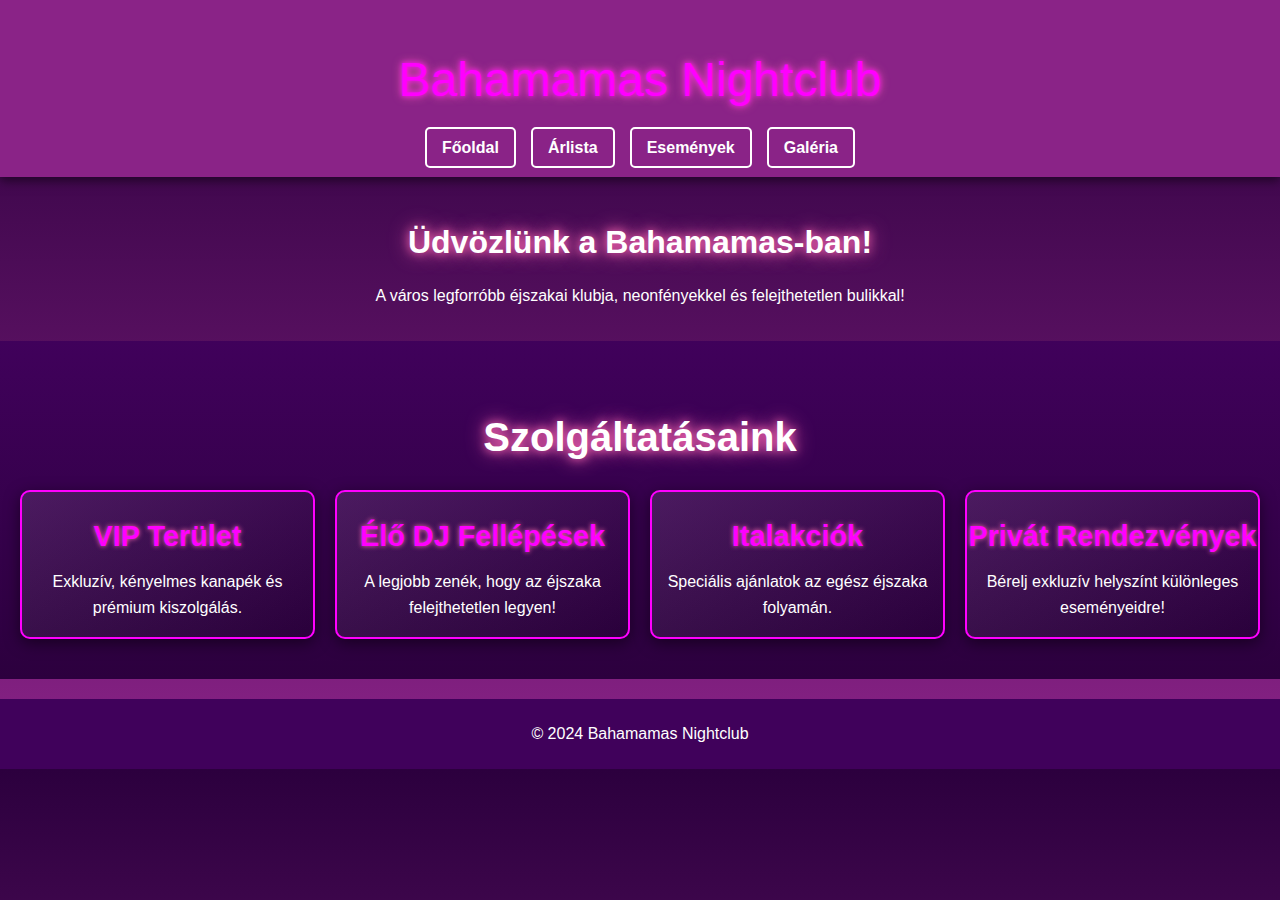
<file: index.html>
<!DOCTYPE html>
<html lang="hu">
<head>
    <meta charset="UTF-8">
    <meta name="viewport" content="width=device-width, initial-scale=1.0">
    <title>Bahamamas - Főoldal</title>
    <link rel="stylesheet" href="style.css">
</head>
<body>
    <header>
        <h1 class="neon-text">Bahamamas Nightclub</h1>
        <nav>
            <ul>
                <li><a href="index.html">Főoldal</a></li>
                <li><a href="arlista.html">Árlista</a></li>
                <li><a href="esemenyek.html">Események</a></li>
                <li><a href="galeria.html">Galéria</a></li>
            </ul>
        </nav>
    </header>
    <main>
        <section class="intro">
            <h2>Üdvözlünk a Bahamamas-ban!</h2>
            <p>A város legforróbb éjszakai klubja, neonfényekkel és felejthetetlen bulikkal!</p>
        </section>

        <section class="services">
            <h2>Szolgáltatásaink</h2>
            <div class="service-cards">
                <div class="card">
                    <h3>VIP Terület</h3>
                    <p>Exkluzív, kényelmes kanapék és prémium kiszolgálás.</p>
                </div>
                <div class="card">
                    <h3>Élő DJ Fellépések</h3>
                    <p>A legjobb zenék, hogy az éjszaka felejthetetlen legyen!</p>
                </div>
                <div class="card">
                    <h3>Italakciók</h3>
                    <p>Speciális ajánlatok az egész éjszaka folyamán.</p>
                </div>
                <div class="card">
                    <h3>Privát Rendezvények</h3>
                    <p>Bérelj exkluzív helyszínt különleges eseményeidre!</p>
                </div>
            </div>
        </section>
    </main>
    <footer>
        <p>© 2024 Bahamamas Nightclub</p>
    </footer>
</body>
</html>
</file>
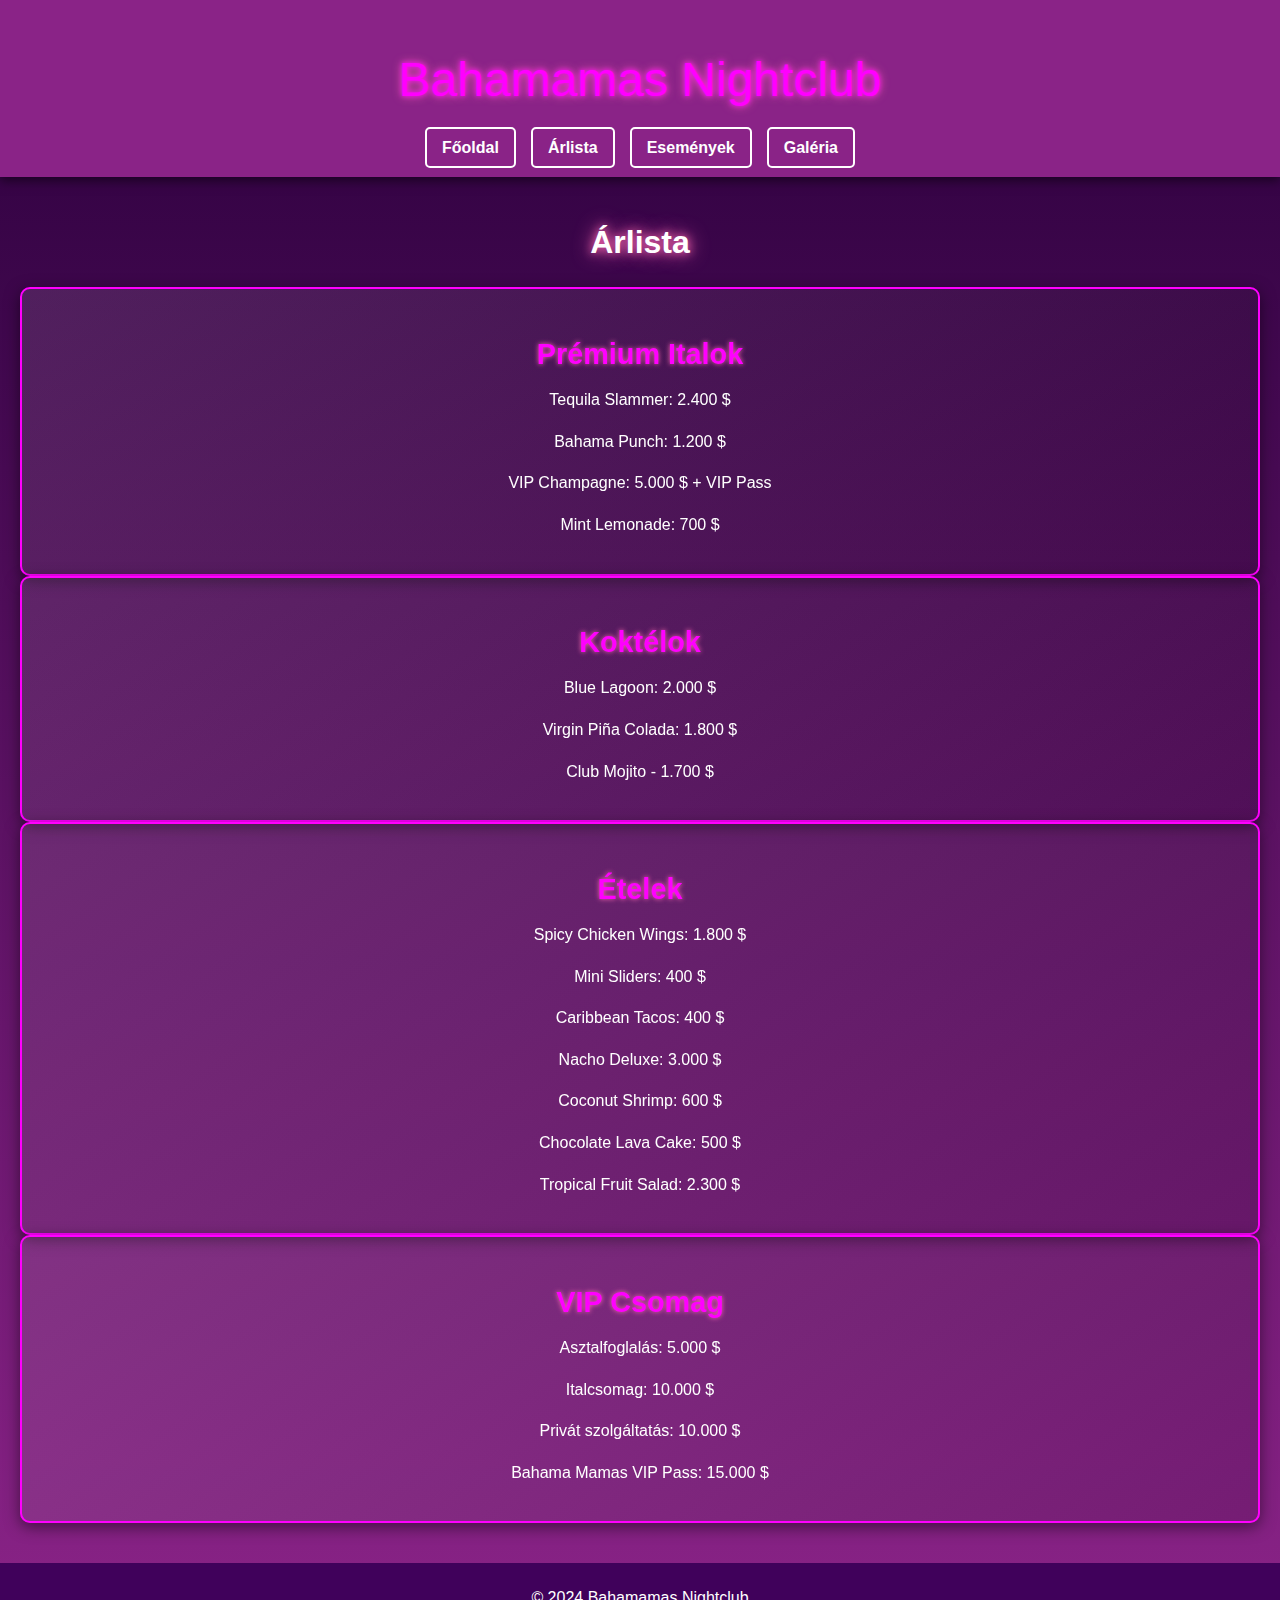
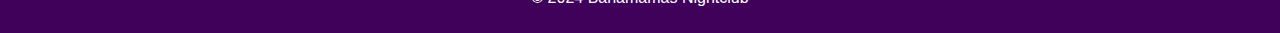
<file: arlista.html>
<!DOCTYPE html>
<html lang="hu">
<head>
    <meta charset="UTF-8">
    <meta name="viewport" content="width=device-width, initial-scale=1.0">
    <title>Bahamamas - Árlista</title>
    <link rel="stylesheet" href="style.css">
</head>
<body>
    <header>
        <h1 class="neon-text">Bahamamas Nightclub</h1>
        <nav>
            <ul>
                <li><a href="index.html">Főoldal</a></li>
                <li><a href="arlista.html" class="active">Árlista</a></li>
                <li><a href="esemenyek.html">Események</a></li>
                <li><a href="galeria.html">Galéria</a></li>
            </ul>
        </nav>
    </header>
    <main>
        <section class="pricing">
            <h2>Árlista</h2>
            <div class="pricing-cards">
                <div class="card">
                    <div class="content">
                        <h3>Prémium Italok</h3>
                        <p>Tequila Slammer: 2.400 $</p>
                        <p>Bahama Punch: 1.200 $</p>
                        <p>VIP Champagne: 5.000  $ + VIP Pass</p>
                        <p>Mint Lemonade: 700 $</p>
                 
                    </div>
                </div>
                <div class="card">
                    <div class="content">
                        <h3>Koktélok</h3>
                        <p>Blue Lagoon: 2.000 $</p>
                        <p>Virgin Piña Colada: 1.800 $</p>
                        <p>Club Mojito - 1.700 $</p>
                    </div>
                </div>
                <div class="card">
                    <div class="content">
                        <h3>Ételek</h3>
                        <p>Spicy Chicken Wings: 1.800 $</p>
                        <p>Mini Sliders: 400 $</p>
                        <p>Caribbean Tacos: 400 $</p>
                        <p>Nacho Deluxe: 3.000 $</p>
                        <p>Coconut Shrimp: 600 $</p>
                        <p>Chocolate Lava Cake: 500 $</p>
                        <p>Tropical Fruit Salad: 2.300 $</p>
                        
                    </div>
                </div>
                <div class="card">
                    <div class="content">
                        <h3>VIP Csomag</h3>
                        <p>Asztalfoglalás: 5.000 $</p>
                        <p>Italcsomag: 10.000 $</p>
                        <p>Privát szolgáltatás: 10.000 $</p>
                        <p>Bahama Mamas VIP Pass: 15.000 $</p>
                    </div>
                </div>
                
            </div>
        </section>
    </main>
    <footer>
        <p>© 2024 Bahamamas Nightclub</p>
    </footer>
</body>
</html>
</file>
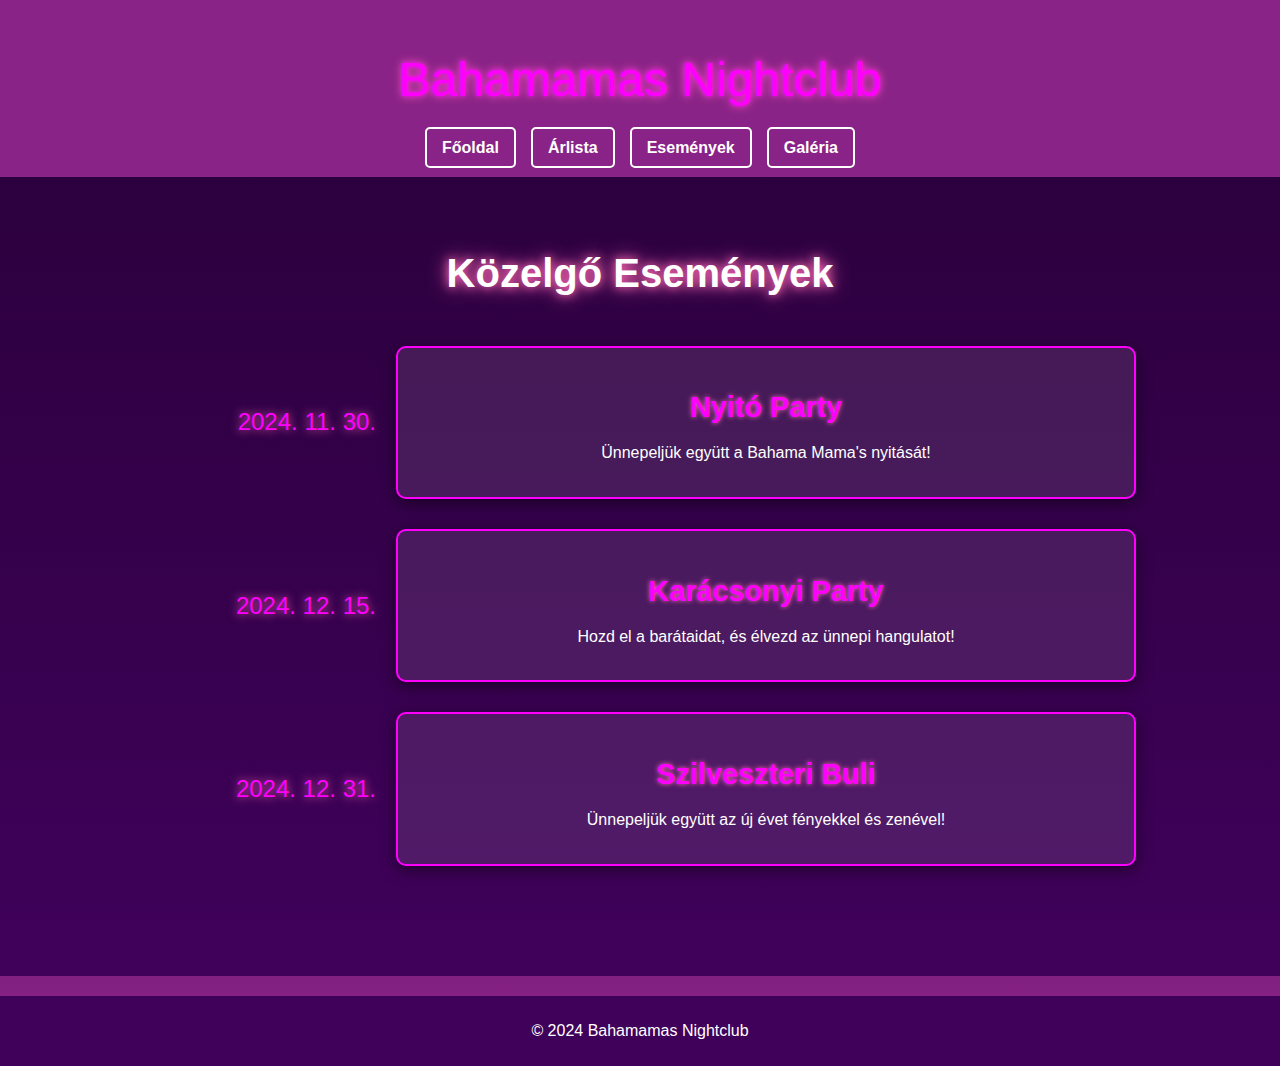
<file: esemenyek.html>
<!DOCTYPE html>
<html lang="hu">
<head>
    <meta charset="UTF-8">
    <meta name="viewport" content="width=device-width, initial-scale=1.0">
    <title>Bahamamas - Események</title>
    <link rel="stylesheet" href="style.css">
</head>
<body>
    <header>
        <h1 class="neon-text">Bahamamas Nightclub</h1>
        <nav>
            <ul>
                <li><a href="index.html">Főoldal</a></li>
                <li><a href="arlista.html">Árlista</a></li>
                <li><a href="esemenyek.html" class="active">Események</a></li>
                <li><a href="galeria.html">Galéria</a></li>
            </ul>
        </nav>
    </header>
    <main>
        <section class="events">
            <h2>Közelgő Események</h2>
            <div class="timeline">
                <div class="timeline-item">
                    <div class="timeline-date">2024. 11. 30.</div>
                    <div class="timeline-content">
                        <h3>Nyitó Party</h3>
                        <p>Ünnepeljük együtt a Bahama Mama's nyitását!</p>
                    </div>
                </div>
                <div class="timeline-item">
                    <div class="timeline-date">2024. 12. 15.</div>
                    <div class="timeline-content">
                        <h3>Karácsonyi Party</h3>
                        <p>Hozd el a barátaidat, és élvezd az ünnepi hangulatot!</p>
                    </div>
                </div>
                <div class="timeline-item">
                    <div class="timeline-date">2024. 12. 31.</div>
                    <div class="timeline-content">
                        <h3>Szilveszteri Buli</h3>
                        <p>Ünnepeljük együtt az új évet fényekkel és zenével!</p>
                    </div>
                </div>
            </div>
        </section>
    </main>
    <footer>
        <p>© 2024 Bahamamas Nightclub</p>
    </footer>
</body>
</html>
</file>
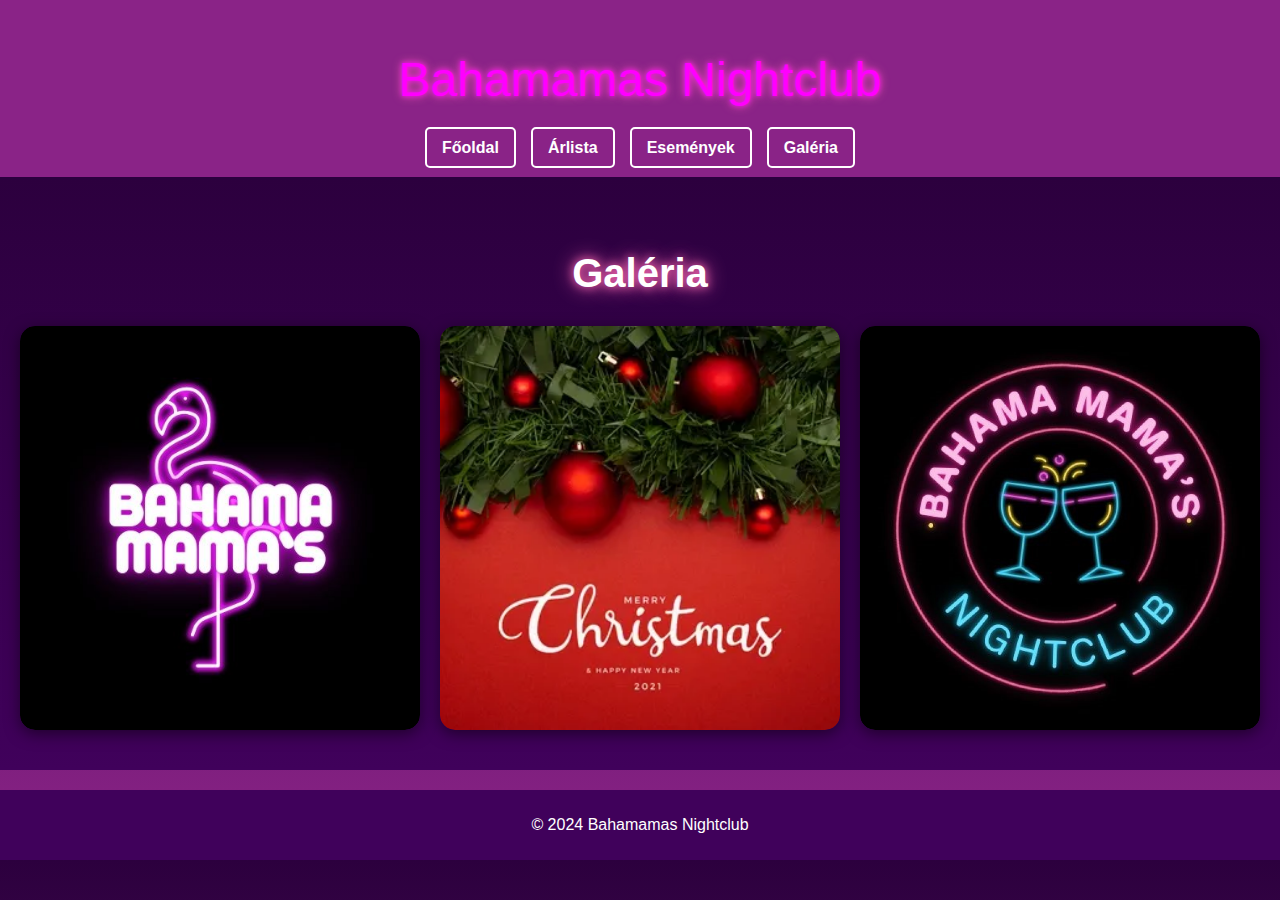
<file: galeria.html>
<!DOCTYPE html>
<html lang="hu">
<head>
    <meta charset="UTF-8">
    <meta name="viewport" content="width=device-width, initial-scale=1.0">
    <title>Bahamamas - Galéria</title>
    <link rel="stylesheet" href="style.css">
</head>
<body>
    <header>
        <h1 class="neon-text">Bahamamas Nightclub</h1>
        <nav>
            <ul>
                <li><a href="index.html">Főoldal</a></li>
                <li><a href="arlista.html">Árlista</a></li>
                <li><a href="esemenyek.html">Események</a></li>
                <li><a href="galeria.html" class="active">Galéria</a></li>
            </ul>
        </nav>
    </header>
    <main>
        <section class="gallery">
            <h2>Galéria</h2>
            <div class="gallery-grid">
                <div class="gallery-item">
                    <img src="Bahama_Mamas1.jpg" alt="Esemény 1">
                    <div class="overlay">
                        <p>DJ Night Special</p>
                    </div>
                </div>
                <div class="gallery-item">
                    <img src="karácsonyi kép3.webp" alt="Esemény 2">
                    <div class="overlay">
                        <p>Karácsonyi Party</p>
                    </div>
                </div>
                <div class="gallery-item">
                    <img src="Bahama_Mamas2.jpg" alt="Esemény 3">
                    <div class="overlay">
                        <p>Szilveszteri Buli</p>
                    </div>
                </div>
                <!-- További képek hozzáadása itt -->
            </div>
        </section>
    </main>
    <footer>
        <p>© 2024 Bahamamas Nightclub</p>
    </footer>
</body>
</html>
</file>
<file: style.css>
/* Szolgáltatások szekció */
.services {
    padding: 40px 20px;
    background: linear-gradient(to bottom, #40015b, #2c003e);
    color: #fff;
    text-align: center;
}

.services h2 {
    font-size: 2.5rem;
    margin-bottom: 30px;
    text-shadow: 0 0 10px #ff69b4, 0 0 20px #ff69b4;
}

.service-cards {
    display: grid;
    grid-template-columns: repeat(auto-fit, minmax(250px, 1fr));
    gap: 20px;
    justify-content: center;
    perspective: 1000px; /* 3D hatás */
}

.card {
    background: linear-gradient(145deg, rgba(255, 255, 255, 0.1), rgba(0, 0, 0, 0.1));
    border: 2px solid #ff00ff;
    border-radius: 10px;
    overflow: hidden;
    transform-style: preserve-3d; /* 3D effekt */
    transition: transform 0.6s ease, box-shadow 0.3s ease;
    box-shadow: 0 4px 15px rgba(0, 0, 0, 0.5);
}

.card:hover {
    transform: rotateY(15deg) translateY(-10px);
    box-shadow: 0 15px 30px rgba(255, 105, 180, 0.8);
}

.card .content {
    padding: 20px;
    text-align: center;
    transform: translateZ(50px); /* Mélységi hatás */
}

.card h3 {
    font-size: 1.8rem;
    color: #ff00ff;
    margin-bottom: 10px;
    text-shadow: 0 0 5px #ff69b4;
}

.card p {
    font-size: 1rem;
    line-height: 1.6;
    color: #fff;
}

/* Hover animáció */
.card:hover .content {
    transform: translateZ(70px); /* Kiemelés hoverre */
}
body {
    margin: 0;
    font-family: 'Arial', sans-serif;
    background: linear-gradient(to bottom, #2c003e, #8a2387);
    color: #fff;
    text-align: center;
}

header {
    background: #8a2387;
    padding: 20px;
    box-shadow: 0 4px 10px rgba(0, 0, 0, 0.5);
}

h1.neon-text {
    font-size: 3rem;
    color: #ff00ff;
    text-shadow: 0 0 5px #ff00ff, 0 0 10px #ff69b4; /* Finomabb árnyék */
    font-weight: 400; /* Vékonyabb betűk */
}



nav ul {
    list-style: none;
    padding: 0;
    margin: 0;
    display: flex;
    justify-content: center;
    gap: 15px;
}

nav ul li a {
    color: #fff;
    text-decoration: none;
    font-weight: bold;
    padding: 10px 15px;
    border: 2px solid #fff;
    border-radius: 5px;
    transition: 0.3s;
}

nav ul li a:hover {
    background: #ff00ff;
    color: #fff;
}

footer {
    background: #40015b;
    padding: 10px 0;
    margin-top: 20px;
}

.intro, .pricing {
    padding: 20px;
}

.intro h2, .pricing h2 {
    font-size: 2rem;
    text-shadow: 0 0 10px #ff69b4, 0 0 20px #ff69b4;
}
/* Események szekció */
.events {
    padding: 40px 20px;
    background: linear-gradient(to bottom, #2c003e, #40015b);
    color: #fff;
    text-align: center;
}

.events h2 {
    font-size: 2.5rem;
    margin-bottom: 30px;
    text-shadow: 0 0 10px #ff69b4, 0 0 20px #ff69b4;
}

/* Idővonal stílus */
.timeline {
    margin: 20px auto;
    padding: 20px 0;
    width: 80%;
}

.timeline-item {
    display: flex;
    margin-bottom: 30px;
    align-items: center;
    justify-content: flex-start;
    gap: 20px;
}

.timeline-date {
    flex: 1;
    text-align: right;
    font-size: 1.5rem;
    color: #ff00ff;
    text-shadow: 0 0 10px #ff69b4;
}

.timeline-content {
    flex: 3;
    background: rgba(255, 255, 255, 0.1);
    padding: 15px 20px;
    border-radius: 10px;
    border: 2px solid #ff00ff;
    box-shadow: 0 4px 15px rgba(0, 0, 0, 0.5);
    transition: transform 0.3s ease, background 0.3s ease;
}

.timeline-content h3 {
    font-size: 1.8rem;
    margin-bottom: 10px;
    color: #ff00ff;
    text-shadow: 0 0 5px #ff69b4;
}

.timeline-content p {
    font-size: 1rem;
    line-height: 1.6;
    color: #fff;
}

/* Hover effekt az esemény kártyákra */
.timeline-content:hover {
    transform: scale(1.05);
    background: rgba(255, 0, 255, 0.2);
    box-shadow: 0 10px 30px rgba(255, 105, 180, 0.8);
}
/* Galéria szekció */
.gallery {
    padding: 40px 20px;
    background: linear-gradient(to bottom, #2c003e, #40015b);
    color: #fff;
    text-align: center;
}

.gallery h2 {
    font-size: 2.5rem;
    margin-bottom: 30px;
    text-shadow: 0 0 10px #ff69b4, 0 0 20px #ff69b4;
}

/* Galéria grid elrendezés */
.gallery-grid {
    display: grid;
    grid-template-columns: repeat(auto-fill, minmax(300px, 1fr));
    gap: 20px;
    justify-items: center;
}

.gallery-item {
    position: relative;
    overflow: hidden;
    border-radius: 15px;
    box-shadow: 0 4px 15px rgba(0, 0, 0, 0.5);
    transition: transform 0.3s ease, box-shadow 0.3s ease;
}

.gallery-item img {
    width: 100%;
    height: 100%;
    object-fit: cover;
    transition: transform 0.3s ease;
    border-radius: 15px;
}

/* Hover effekt a képekre */
.gallery-item:hover img {
    transform: scale(1.1);
}

.gallery-item:hover {
    transform: scale(1.05);
    box-shadow: 0 10px 30px rgba(255, 105, 180, 0.8);
}

/* Overlay effekt */
.overlay {
    position: absolute;
    top: 50%;
    left: 50%;
    transform: translate(-50%, -50%);
    color: #fff;
    font-size: 1.5rem;
    font-weight: bold;
    opacity: 0;
    transition: opacity 0.3s ease;
}

.gallery-item:hover .overlay {
    opacity: 1;
}
</file>
